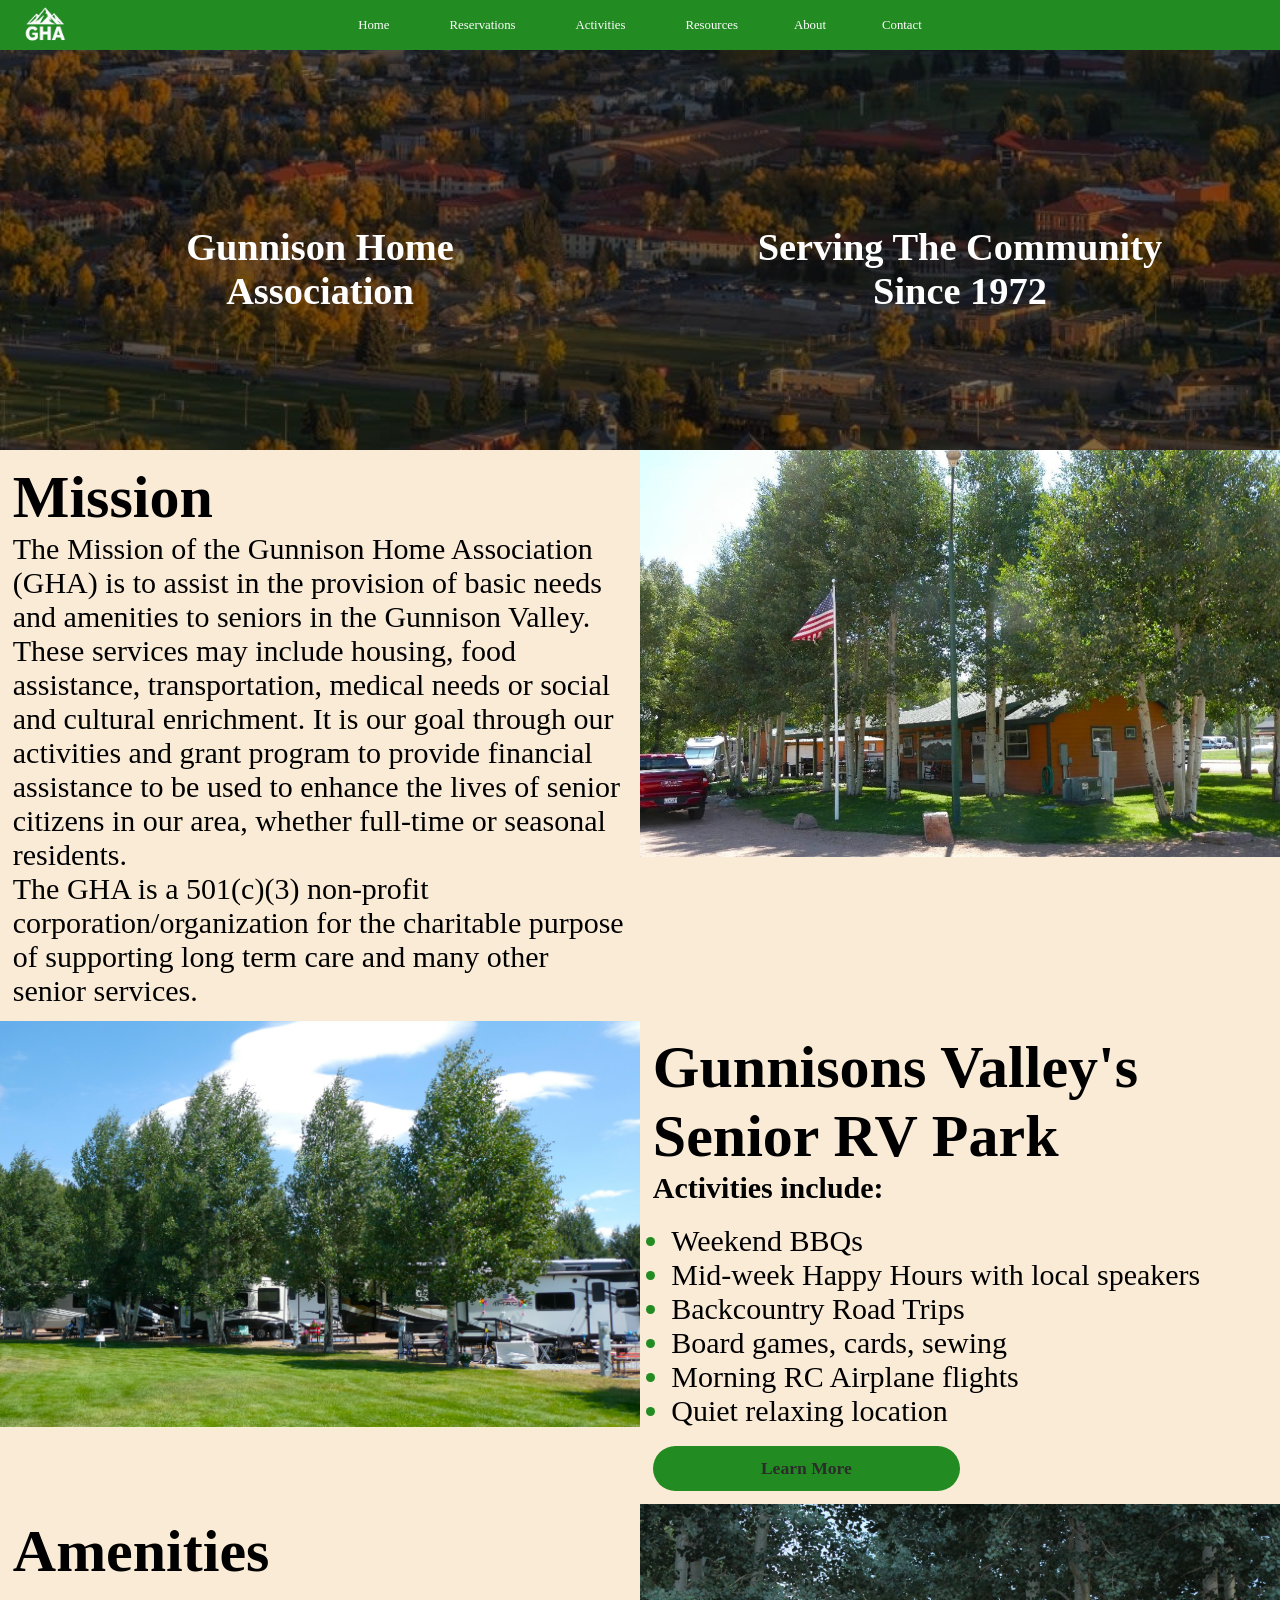
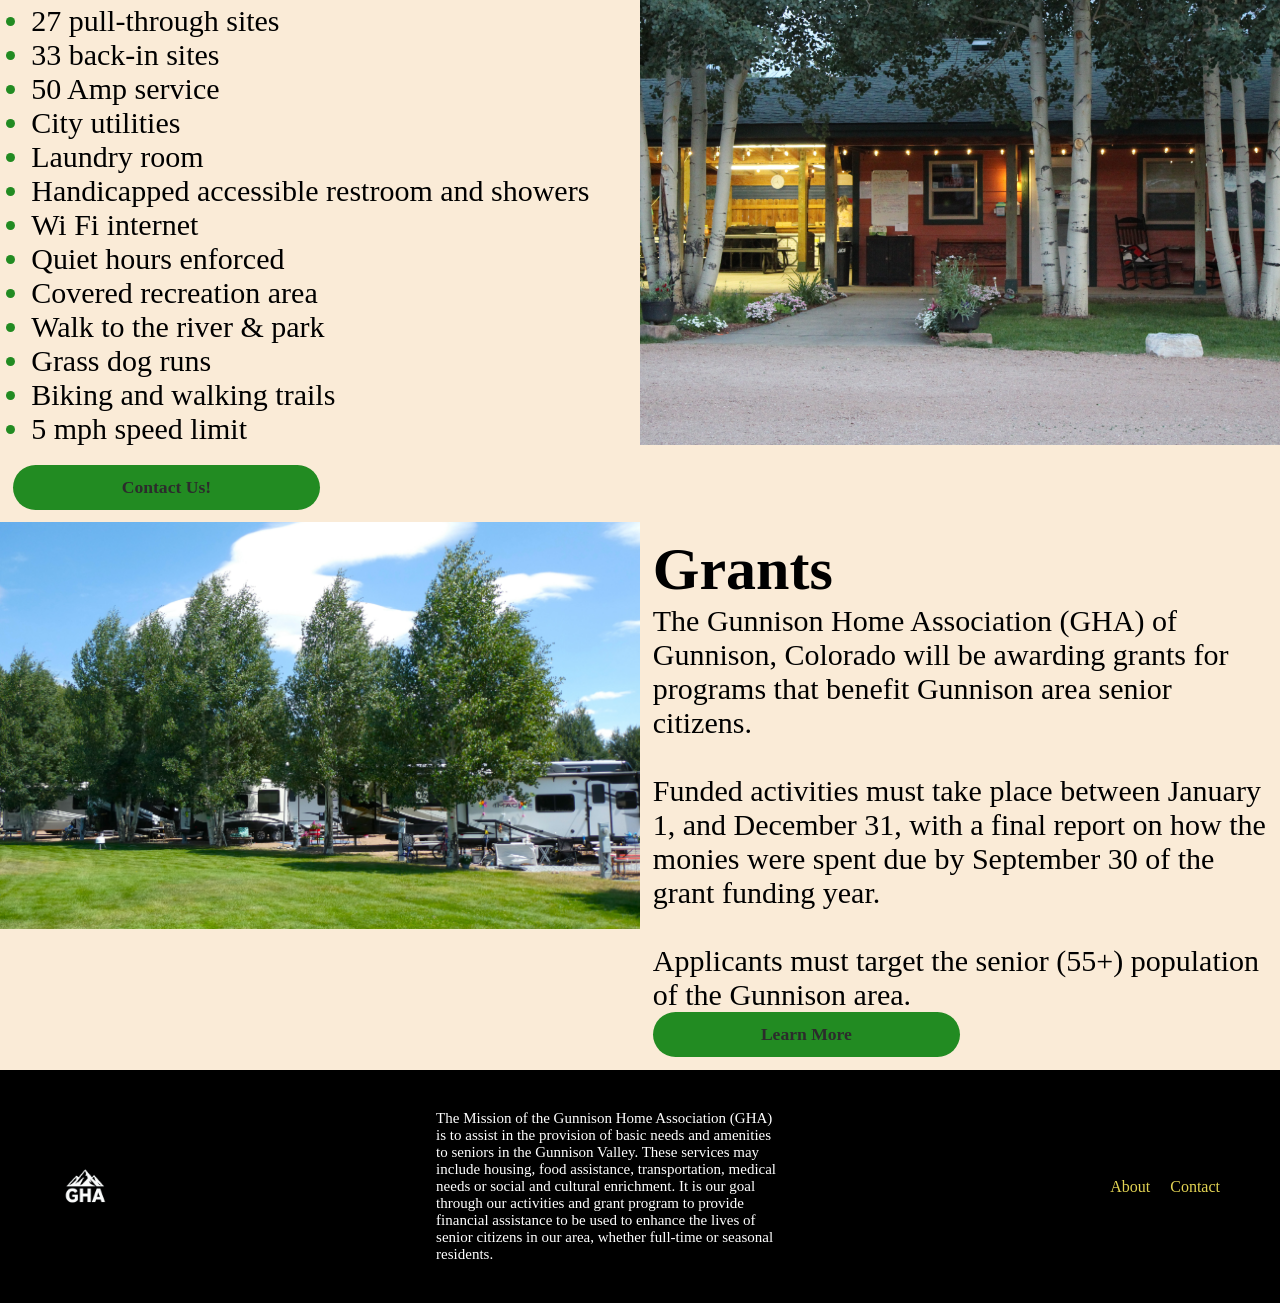
<file: index.html>
<!DOCTYPE html>
<html lang="en">
<head>
  <meta charset="UTF-8" />
  <meta name="viewport" content="width=device-width, initial-scale=1.0" />
  <title>Gunnison Home Association</title>
  <link rel="stylesheet" href="homeStyle.css" />
  
</head>
<body>

  <nav class="navLinks">
    <div class="GHA_Logo"><img id="logo" src="homePhotos/ghaLogo.png"></div>
    
    <!-- Hamburger icon (mobile only) -->
    <button class="hamburger" onclick= toggleMenu()>&#9776;</button>

    <div class="center-links">
      <a href="index.html">Home</a>
      <a href="reservation.html">Reservations</a>
      <a href="activities.html">Activities</a>
      <a href="resources.html" class="active">Resources</a>
      <div class="dropdown">
        <button class="dropbtn">About
          <i class="fa fa-caret-down"></i> <!-- down arrow for drop down menu -->
        </button>
        <div class="dropdown-content">
          <a href="about.html">About Us</a>
          <a href="grants.html">Grants</a>
        </div>
      </div>
      <a href="contact.html">Contact</a>
    </div>

  </nav>
  
  <div class="HomeImage">
    <script src="script.js"></script>
    <img id="scrollImg" src="homePhotos/homepic2.jpg" alt="Home Image">
    <div class="top-left"><h1>Gunnison Home<br>Association</h1></div>
    <div class="top-right"><h1>Serving The Community<br>Since 1972</h1></div>

  </div>
  
  <div class="homeContentOne">
    <div class="homeText">
      <h1>Mission</h1>
      <p>The Mission of the Gunnison Home Association (GHA) is to assist in the provision of basic needs and amenities to seniors in the Gunnison Valley. These services may include housing, food assistance, transportation, medical needs or social and cultural enrichment. It is our goal through our activities and grant program to provide financial assistance to be used to enhance the lives of senior citizens in our area, whether full-time or seasonal residents.<br>
         The GHA is a 501(c)(3) non-profit corporation/organization for the charitable purpose of supporting long term care and many other senior services. 
      </p>
    </div>
    <div class="homeImageRight">
        <img src = "homePhotos/rightImage.jpg" alt="right image">
    </div>
  </div>

  <div class="homeContentTwo">
    <div class="homeImageLeft">
        <img src = "homePhotos/leftImage.jpg" alt="left image">
    </div>
    <div class="homeText">
      <h1>Gunnisons Valley's <br>Senior RV Park</h1>
      <b>Activities include:</b>
      <ul class = "activities">
          
          <li>Weekend BBQs</li>
          <li>Mid-week Happy Hours with local speakers</li>
          <li>Backcountry Road Trips</li>
          <li>Board games, cards, sewing</li>
          <li>Morning RC Airplane flights</li>
          <li>Quiet relaxing location</li>
        </ul>
        <a class = "standardButton" href="reservation.html">Learn More</a>
         
    </div>
  </div>

   <div class="homeContentThree">
      <div class="homeText">
        <h1>Amenities</h1>
        <ul class="amenities">
          <li>27 pull-through sites</li>
          <li>33 back-in sites</li>
          <li>50 Amp service</li>
          <li>City utilities</li>
          <li>Laundry room</li>
          <li>Handicapped accessible restroom and showers</li>
          <li>Wi Fi internet</li>
          <li>Quiet hours enforced</li>
          <li>Covered recreation area</li>
          <li>Walk to the river & park</li>
          <li>Grass dog runs</li>
          <li>Biking and walking trails</li>
          <li>5 mph speed limit</li>

        </ul>
        <a class = "standardButton" href="contact.html">Contact Us!</a>
      </div>
      <div class="homeImageRight">
          <img src = "homePhotos/officePhoto.JPG" alt="right image">
      </div>
    </div>
    

  <div class="homeContentFour">
    <div class="homeImageLeft">
        <img src = "homePhotos/leftImage.jpg" alt="left image">
    </div>
    <div class="homeText">
      <h1>Grants</h1>
      <p>The Gunnison Home Association (GHA) of Gunnison, Colorado will be awarding grants for programs 
        that benefit Gunnison area senior citizens.<br><br> Funded activities must take place between January 1, 
        and December 31, with a final report on how the monies were spent due by September 30 of the grant
        funding year.<br><br> Applicants must target the senior (55+) population of the Gunnison area.
      </p>
        <a class = "standardButton" href="grants.html">Learn More</a>   
    </div>
  </div>

  <!-- Footer Section -->
  <footer class="site-footer">
    <div class="footer-content">
      <div class="footer-logo">
        <img src="homePhotos/ghaLogo.png" alt="Logo" />
      </div>
      <div class="footer-text">
        <p>The Mission of the Gunnison Home Association (GHA) is to assist in the provision of basic needs and amenities to seniors in the Gunnison Valley. These services may include housing, food assistance, transportation, medical needs or social and cultural enrichment. It is our goal through our activities and grant program to provide financial assistance to be used to enhance the lives of senior citizens in our area, whether full-time or seasonal residents.
        </p>
      </div>
      <div class="footer-links">
        <a href="about.html">About</a>
        <a href="contact.html">Contact</a>

      </div>
    </div>
  </footer>

<script src="script.js"></script>
</body>
</html>
</file>
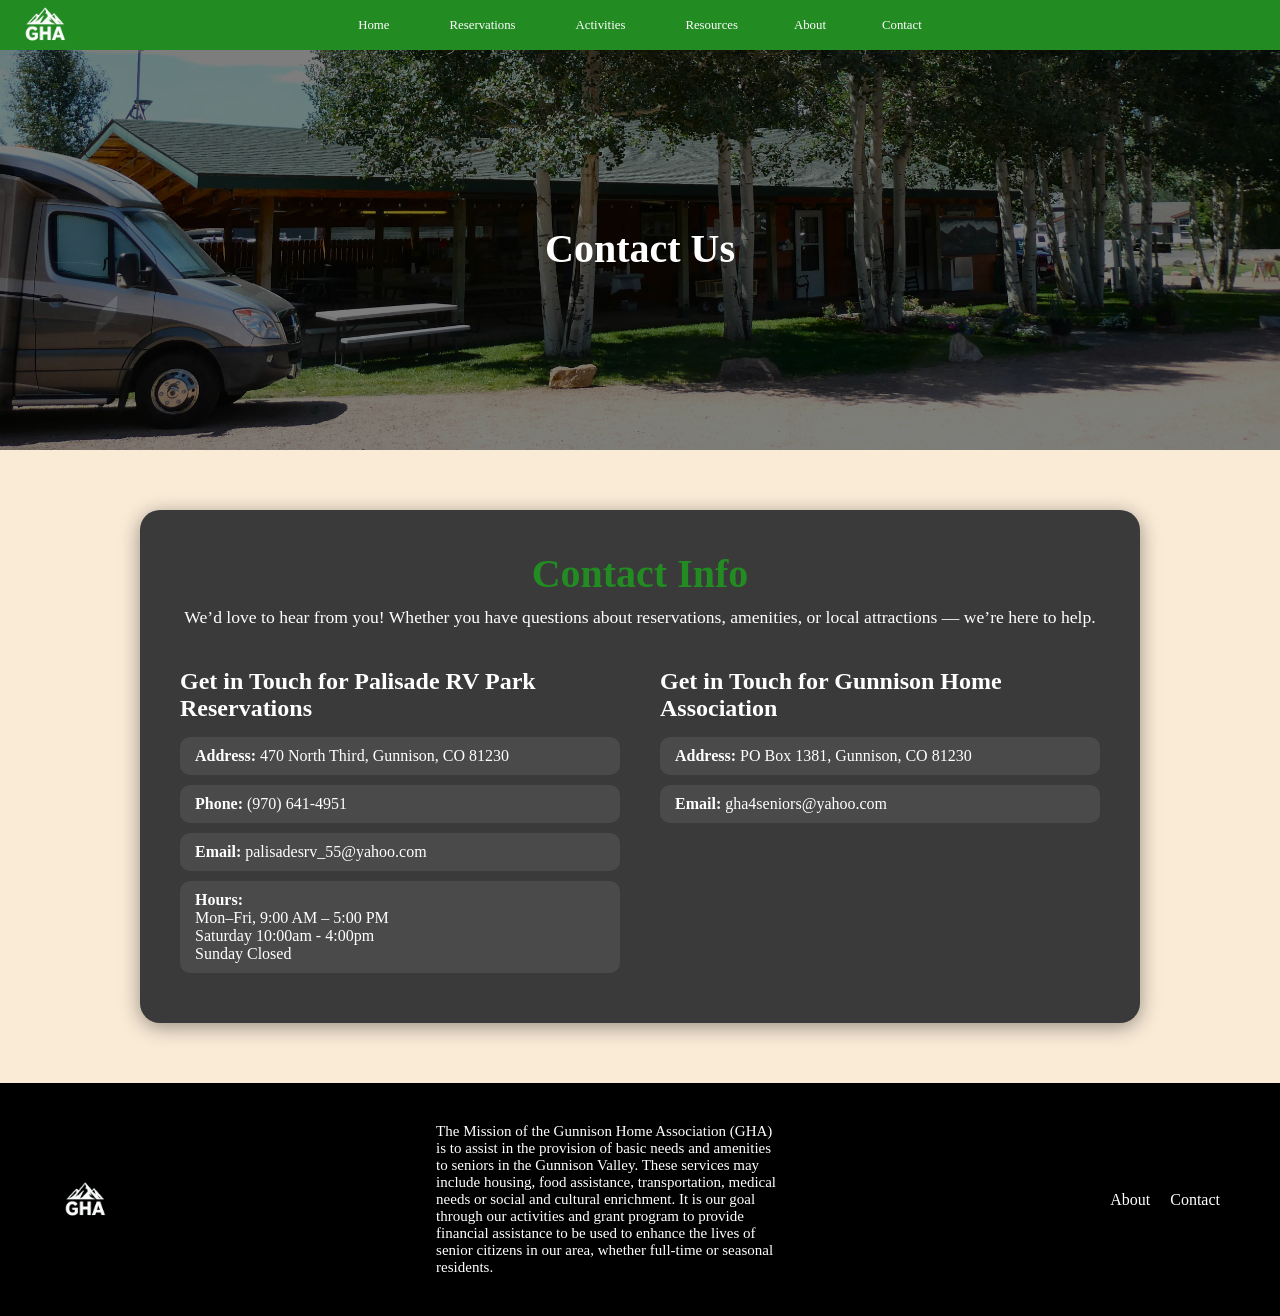
<file: contact.html>
<!DOCTYPE html>
<html lang="en">
<head>
  <meta charset="UTF-8" />
  <meta name="viewport" content="width=device-width, initial-scale=1.0" />
  <title>Contact Us | Gunnison RV Park</title>
  <link rel="stylesheet" href="contactStyle.css" />
</head>
<body>
 <nav class="navLinks">
    <div class="GHA_Logo"><img id="logo" src="homePhotos/ghaLogo.png"></div>
    
    <!-- Hamburger icon (mobile only) -->
    <button class="hamburger" onclick= toggleMenu()>&#9776;</button>

   <div class="center-links">
      <a href="index.html">Home</a>
      <a href="reservation.html">Reservations</a>
      <a href="activities.html">Activities</a>
      <a href="resources.html" class="active">Resources</a>
      <div class="dropdown">
        <button class="dropbtn">About
          <i class="fa fa-caret-down"></i> <!-- down arrow for drop down menu -->
        </button>
        <div class="dropdown-content">
          <a href="about.html">About Us</a>
          <a href="grants.html">Grants</a>
        </div>
      </div>
      <a href="contact.html">Contact</a>
    </div>
   
  </nav>

  <div class="contactUsImage">
    <script src="script.js"></script>
    <img id="scrollImg" src="contacImages/P1030145.JPG" alt="Contact Image">
    <div class="imageTextMiddle"><h1>Contact Us</h1></div>
  </div>
  

  <section class="contact-section">
    <div class="contact-container">
      <h1>Contact Info</h1>
      <p>We’d love to hear from you! Whether you have questions about reservations, amenities, or local attractions — we’re here to help.</p>

      <div class="contact-content">
        <div class="contact-info">
          <h2>Get in Touch for Palisade RV Park Reservations</h2>
          <ul>
            <li><strong>Address:</strong> 470 North Third, Gunnison, CO 81230</li>
            <li><strong>Phone:</strong> (970) 641-4951</li>
            <li><strong>Email:</strong> palisadesrv_55@yahoo.com</li>
            <li><strong>Hours:</strong> <br>Mon–Fri, 9:00 AM – 5:00 PM<br>
                                        Saturday 10:00am - 4:00pm<br>
                                        Sunday Closed</li>
          </ul>
        </div>

        <div class="contact-info">
          <h2>Get in Touch for Gunnison Home Association</h2>
          <ul>
            <li><strong>Address:</strong> PO Box 1381, Gunnison, CO 81230</li>
            <li><strong>Email:</strong> gha4seniors@yahoo.com</li>
          </ul>
        </div>
    </div>
  </section>


   <!-- Footer Section -->
  <footer class="site-footer">
    <div class="footer-content">
      <div class="footer-logo">
        <img src="homePhotos/ghaLogo.png" alt="Logo" />
      </div>
      <div class="footer-text">
        <p>The Mission of the Gunnison Home Association (GHA) is to assist in the provision of basic needs and amenities to seniors in the Gunnison Valley. These services may include housing, food assistance, transportation, medical needs or social and cultural enrichment. It is our goal through our activities and grant program to provide financial assistance to be used to enhance the lives of senior citizens in our area, whether full-time or seasonal residents.
        </p>
      </div>
      <div class="footer-links">
        <a href="about.html">About</a>
        <a href="contact.html">Contact</a>
      </div>
    </div>
  </footer>

</body>
</html>
</file>
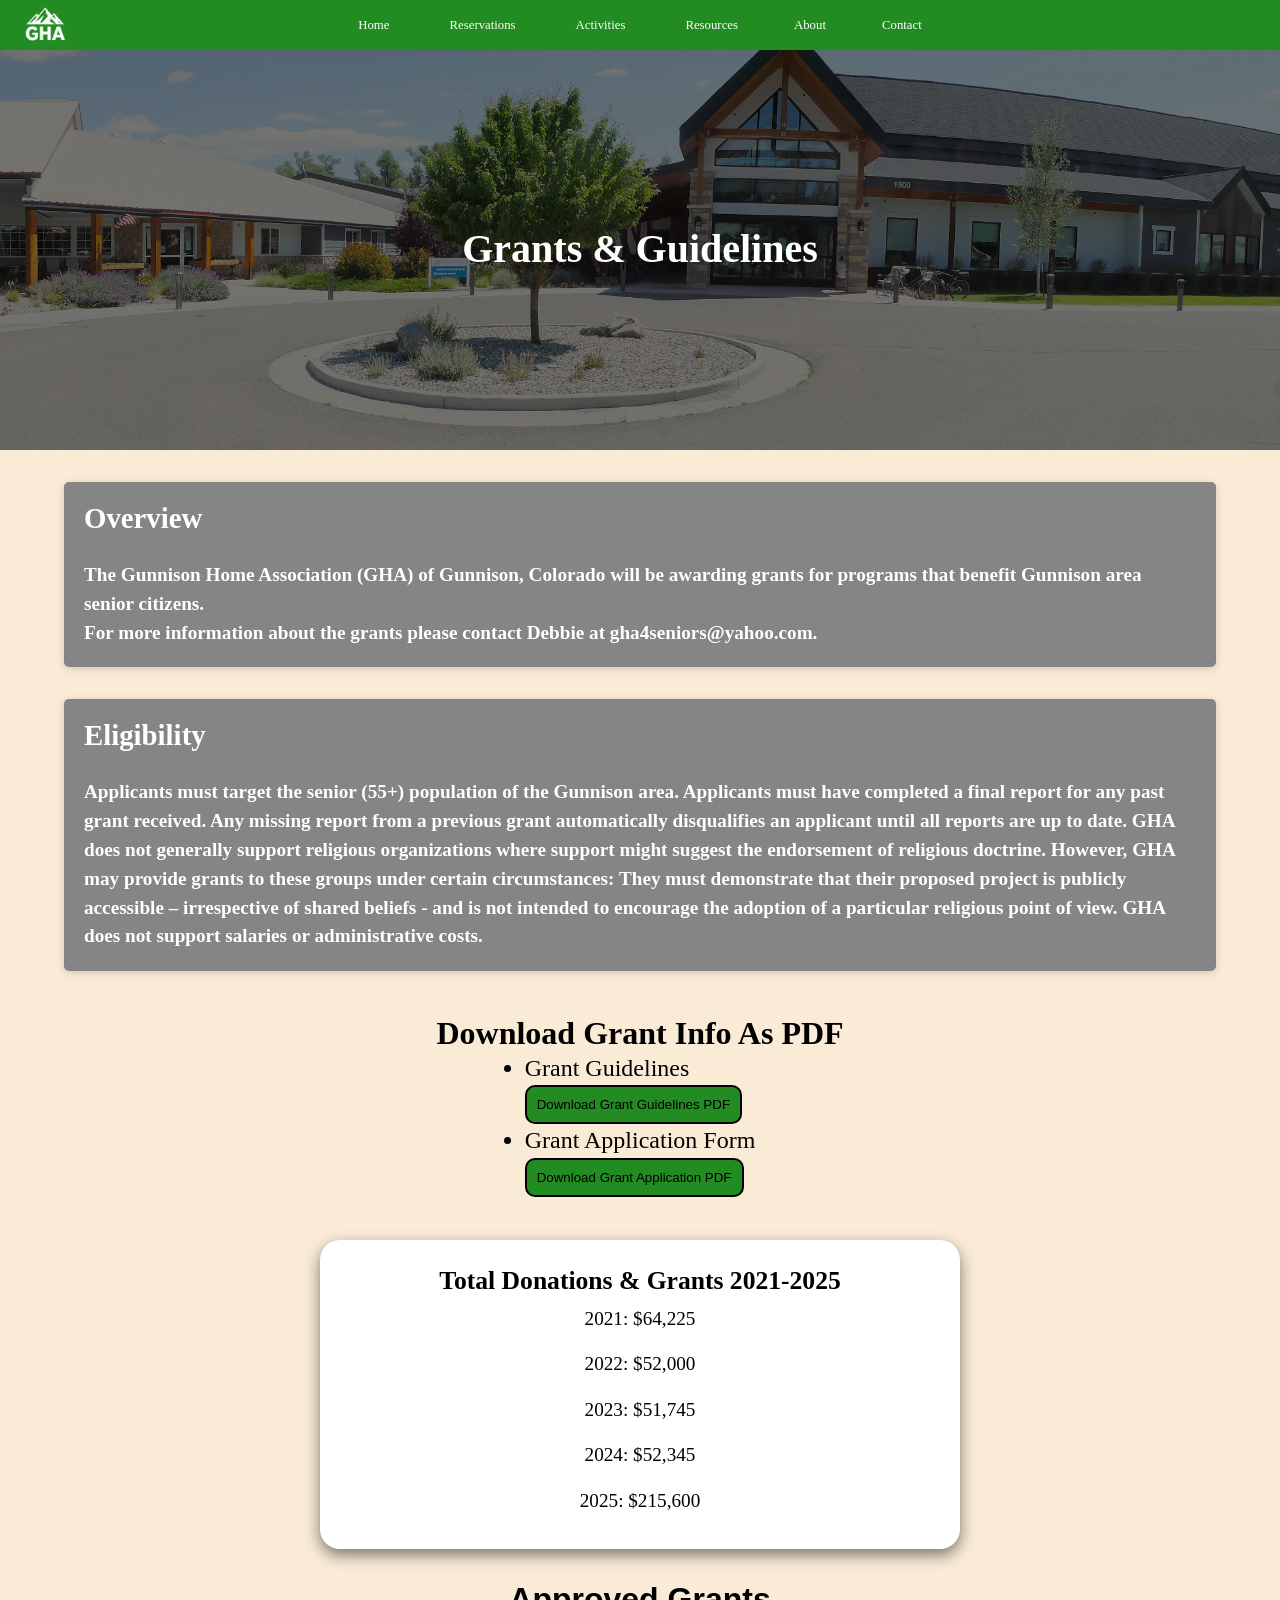
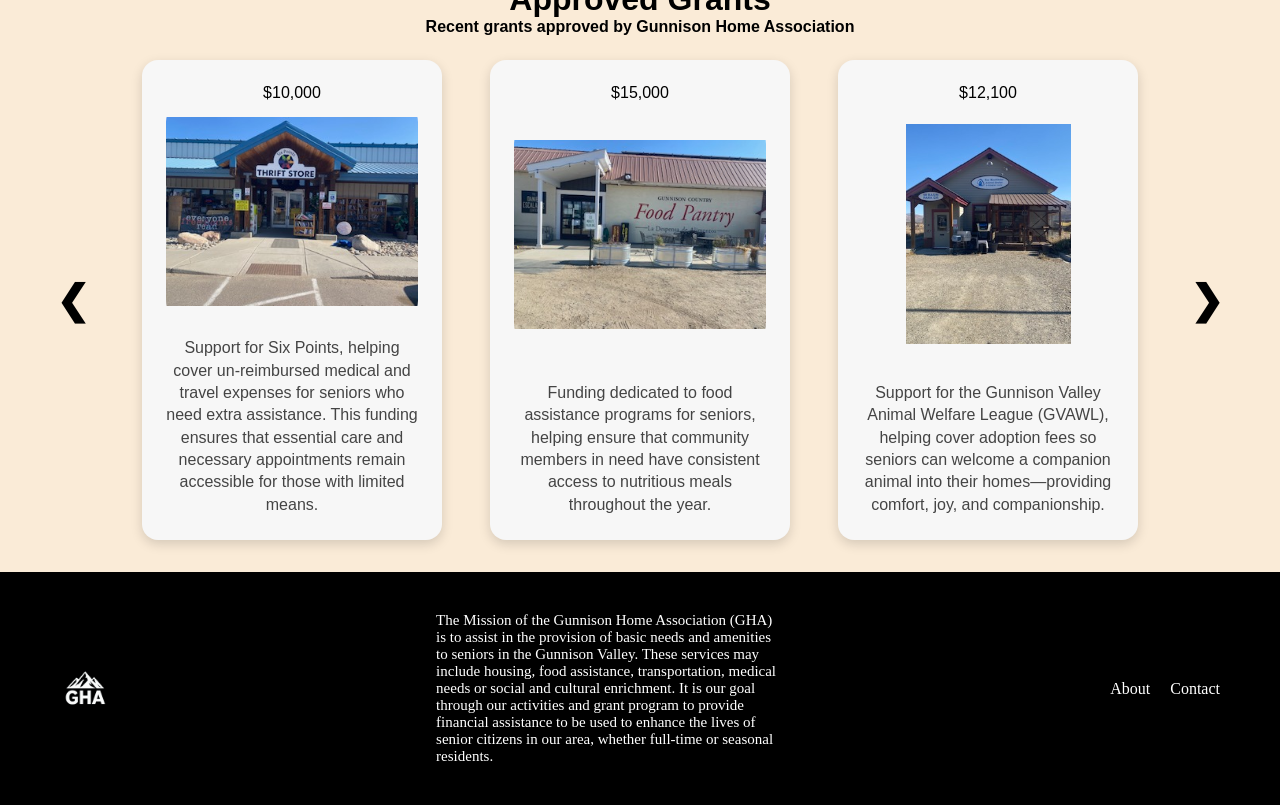
<file: grants.html>
<!DOCTYPE html>
<html lang="en">
<head>
  <meta charset="UTF-8" />
  <meta name="viewport" content="width=device-width, initial-scale=1.0" />
  <title>Gunnison Home Association About</title>
  <link rel="stylesheet" href="grantStyle.css" />
  
</head>
<body>

  <nav class="navLinks">
    <div class="GHA_Logo"><img id="logo" src="homePhotos/ghaLogo.png"></div>
    
    <!-- Hamburger icon (mobile only) -->
    <button class="hamburger" onclick= toggleMenu()>&#9776;</button>

    <div class="center-links">
      <a href="index.html">Home</a>
      <a href="reservation.html">Reservations</a>
      <a href="activities.html">Activities</a>
      <a href="resources.html" class="active">Resources</a>
      <div class="dropdown">
        <button class="dropbtn">About
          <i class="fa fa-caret-down"></i> <!-- down arrow for drop down menu -->
        </button>
        <div class="dropdown-content">
          <a href="about.html">About Us</a>
          <a href="grants.html">Grants</a>
        </div>
      </div>
      <a href="contact.html">Contact</a>
    </div>

  </nav>

  <div class="grantImage">
    
    <img id="scrollImg" src="aboutPhotos/aboutPic.jpg" alt="About Image">
    <div class="imageTextMiddle"><h1>Grants & Guidelines</h1></div>

  </div>

  <div class="overview-eligibility-container">
  <div class="overview-obj">
    <div class="overview-text">
      <h1>Overview</h1><br>
      <b>
        The Gunnison Home Association (GHA) of Gunnison, Colorado will be awarding grants for programs that benefit Gunnison area senior citizens.  <br>For more information about the grants please contact Debbie at gha4seniors@yahoo.com.
      </b>
    </div>
  </div>

    <div class="eligibility-obj">
        <div class="eligibility-text">
        <h1>Eligibility</h1><br>
        <b>
            Applicants must target the senior (55+) population of the Gunnison area.
            Applicants must have completed a final report for any past grant received.  Any missing report from a previous grant automatically disqualifies an applicant until all reports are up to date.    
            GHA does not generally support religious organizations where support might suggest the endorsement of religious doctrine.  However, GHA may provide grants to these groups under certain circumstances:   They must demonstrate that their proposed project is publicly accessible – irrespective of shared beliefs - and is not intended to encourage the adoption of a particular religious point of view.    
            GHA does not support salaries or administrative costs.

        </b>
        </div>
    </div>

    <div class="downloadGrantInfo">
        <h1>Download Grant Info As PDF</h1>
        <ul>
          <li>Grant Guidelines<br>        
          <button class="standardButton downloadBtn" data-download="guidelines" onclick="downloadPDF(this)">Download Grant Guidelines PDF</button></li>

          <li>Grant Application Form<br>
            <button class="standardButton downloadBtn" data-download='application'  onclick="downloadPDF(this)">Download Grant Application PDF</button></li>
        </ul>
  
    </div>
  </div>

  <div class="approvedGrantsDonations">
    <h1>Total Donations & Grants 2021-2025</h1>
    <ul>
      <li>2021: $64,225</li>
      <li>2022: $52,000</li>
      <li>2023: $51,745</li>
      <li>2024: $52,345</li>
      <li>2025: $215,600</li>
    </ul>
  </div>

  <div class="grants-obj">
    <div class="grants-header">
      <h1>Approved Grants</h1>
      <b>Recent grants approved by Gunnison Home Association</b>
    </div>

    <div class="grants-slides">
      <a class="prev" onclick="plusGrantSlides(-1)">&#10094;</a>

      <div class="grant-obj-1">
        <p class="grant-amount"></p>
        <img class="grantImg">
        <p class="grantBlurb"></p>
      </div>

      <div class="grant-obj-2">
        <p class="grant-amount"></p>
        <img class="grantImg">
        <p class="grantBlurb"></p>
      </div>

      <div class="grant-obj-3">
        <p class="grant-amount"></p>
        <img class="grantImg">
        <p class="grantBlurb"></p>
      </div>

      <a class="next" onclick="plusGrantSlides(1)">&#10095;</a>
    </div>
</div>



 <!-- Footer Section -->
  <footer class="site-footer">
    <div class="footer-content">
      <div class="footer-logo">
        <img src="homePhotos/ghaLogo.png" alt="Logo" />
      </div>
      <div class="footer-text">
        <p>The Mission of the Gunnison Home Association (GHA) is to assist in the provision of basic needs and amenities to seniors in the Gunnison Valley. These services may include housing, food assistance, transportation, medical needs or social and cultural enrichment. It is our goal through our activities and grant program to provide financial assistance to be used to enhance the lives of senior citizens in our area, whether full-time or seasonal residents.
        </p>
      </div>
      <div class="footer-links">
        <a href="about.html">About</a>
        <a href="contact.html">Contact</a>
      </div>
    </div>
  </footer>


  <script src="script.js"></script>

</body>
</file>
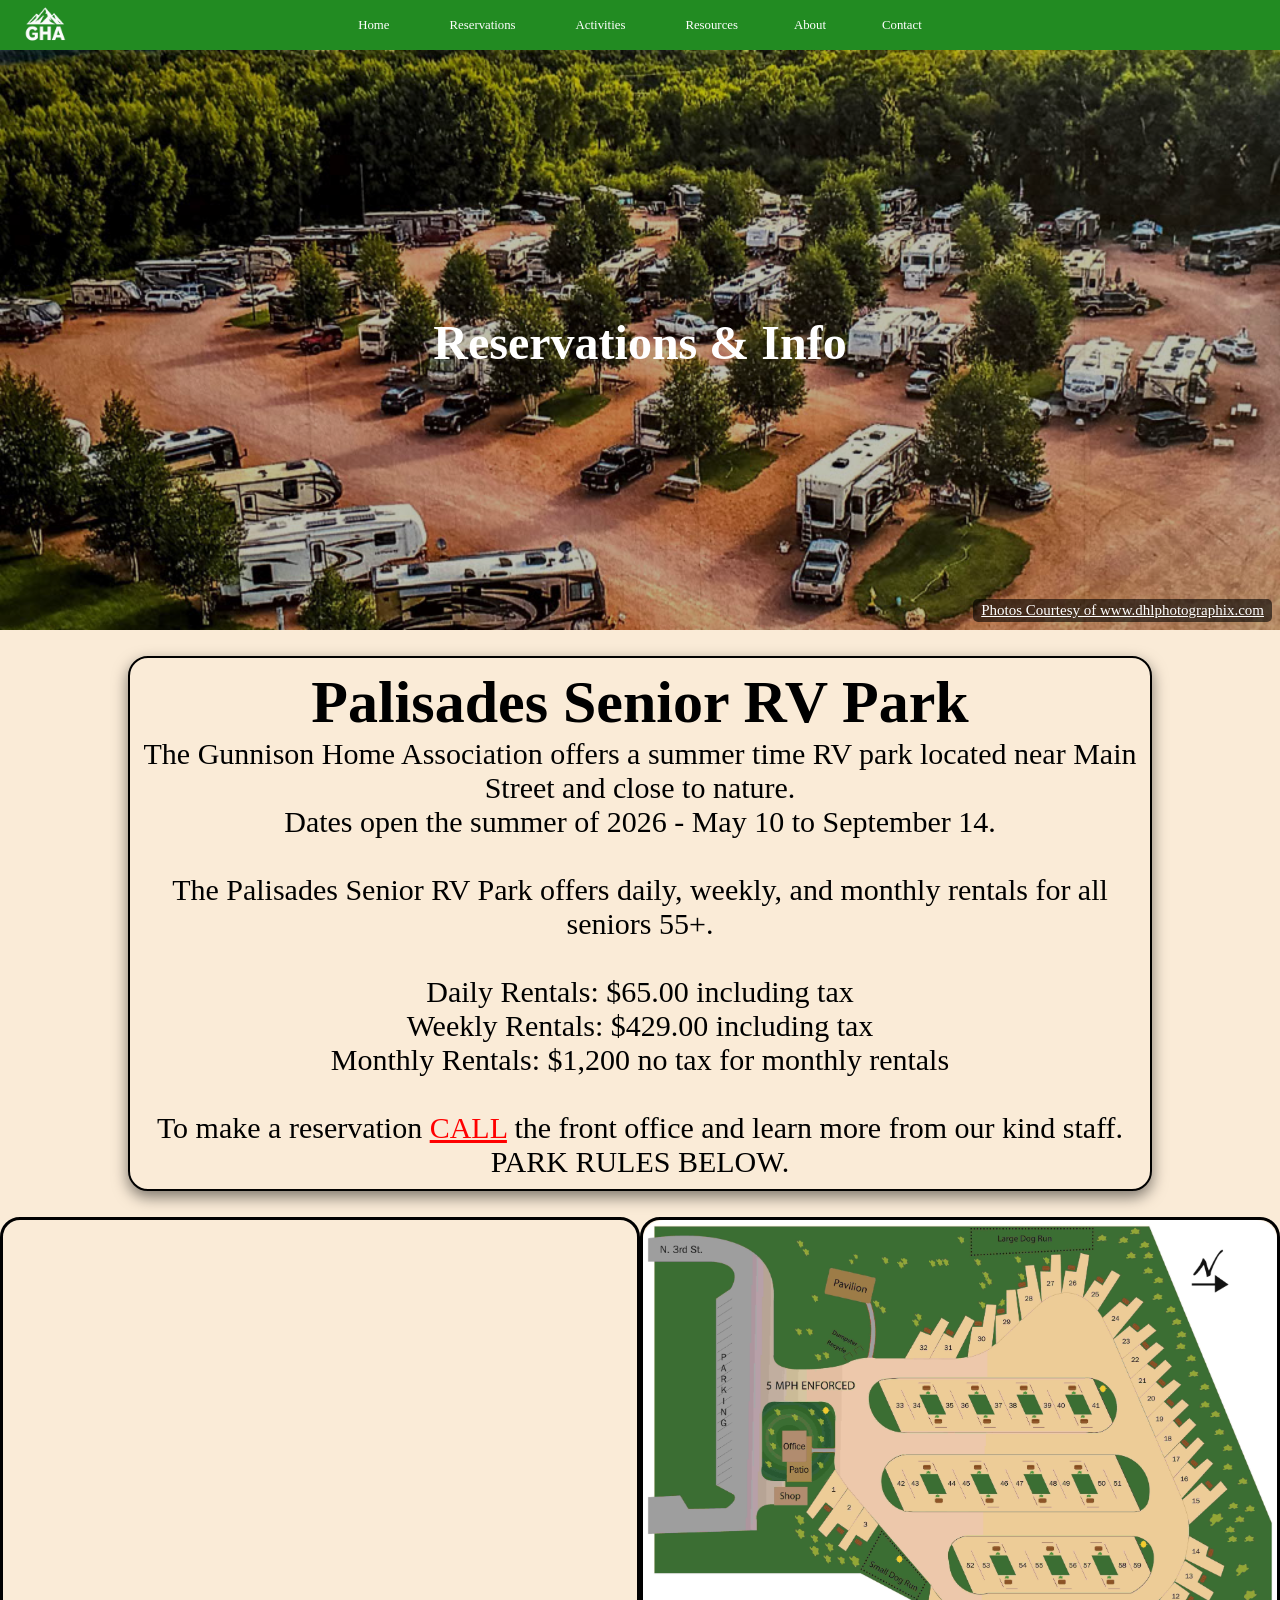
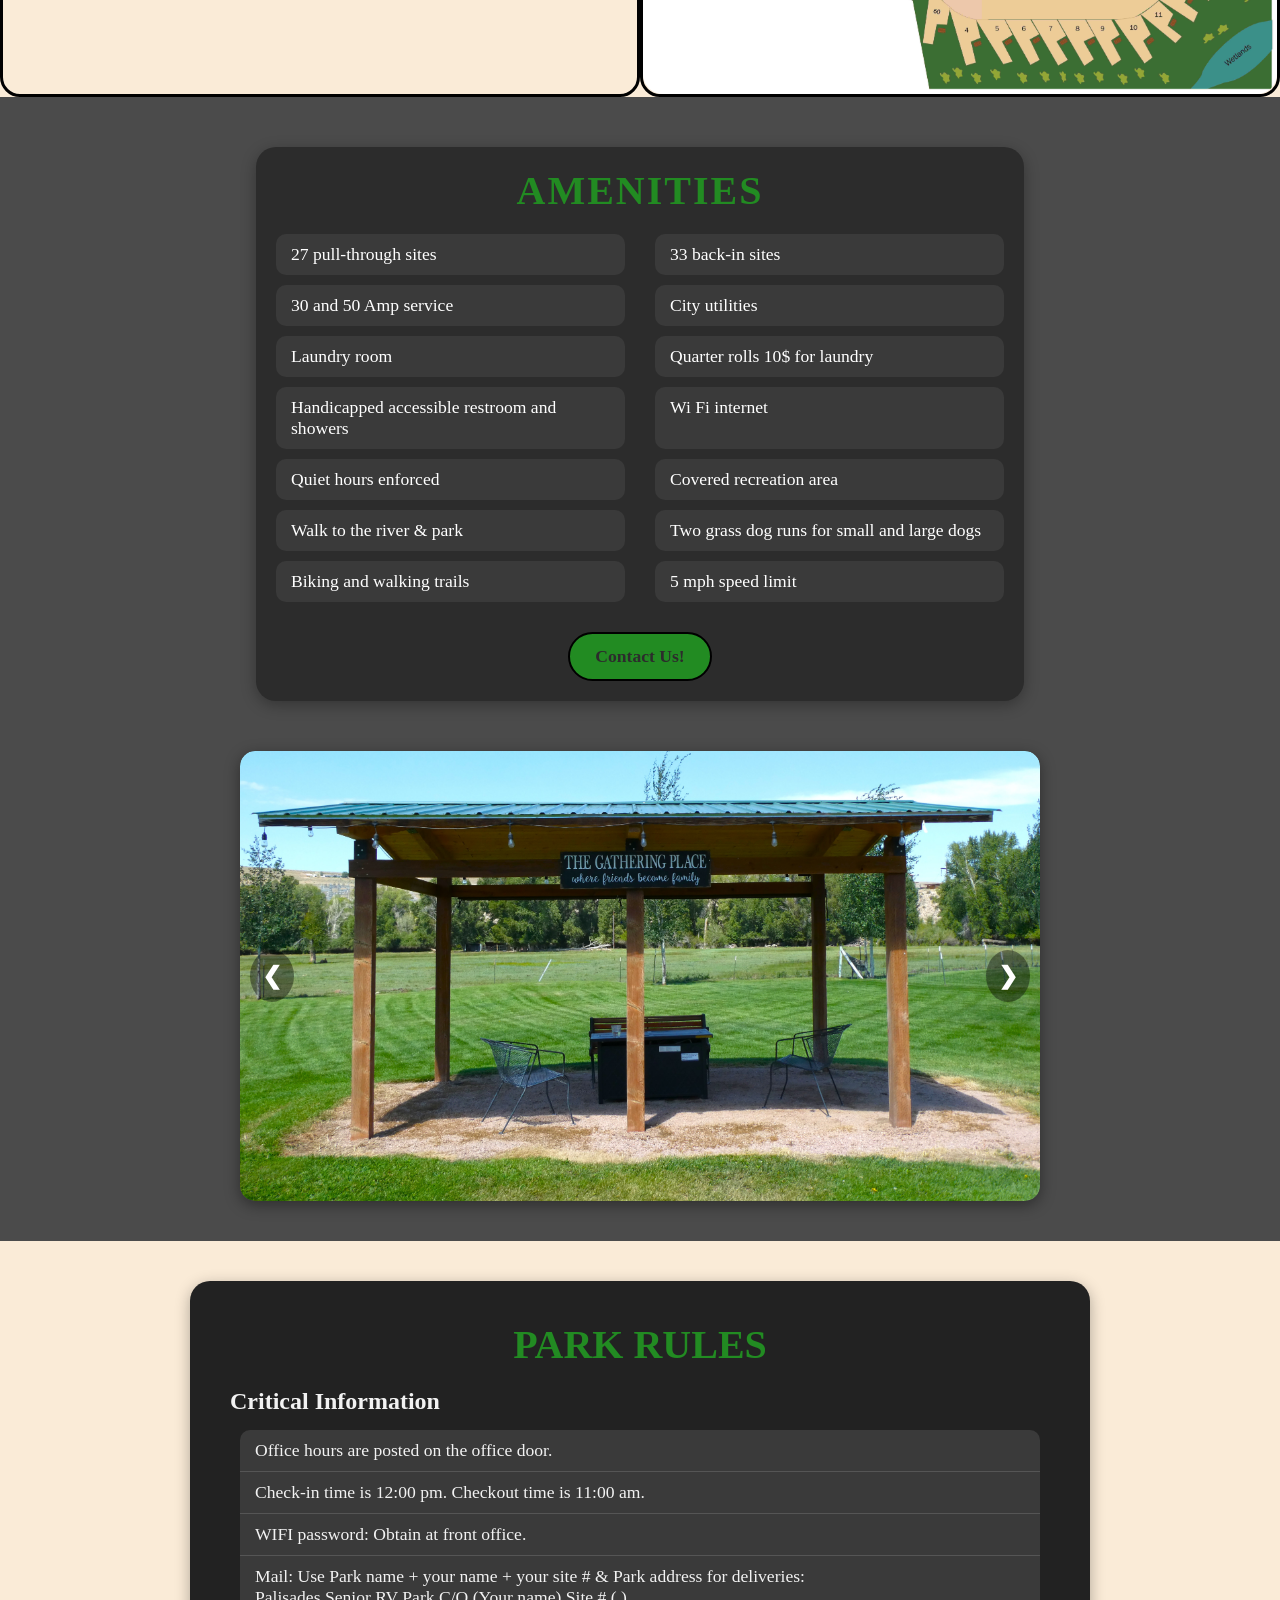
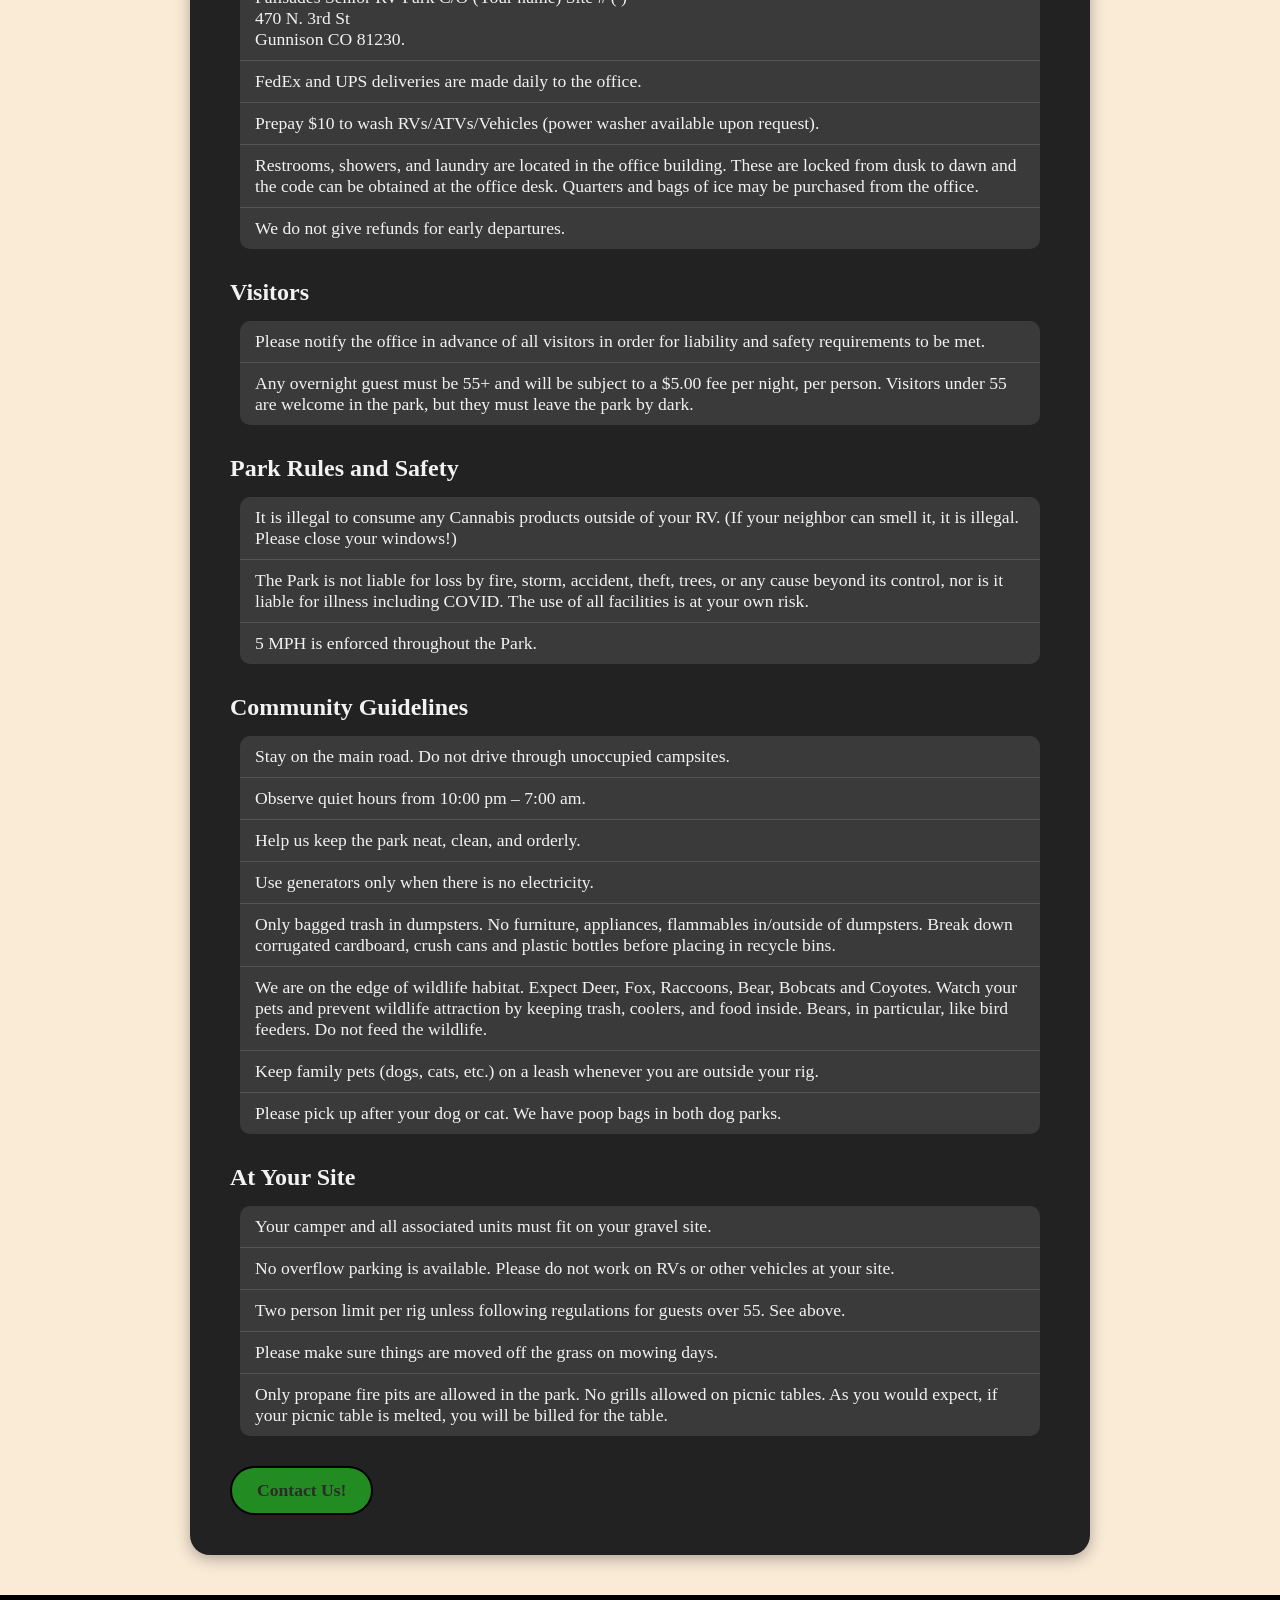
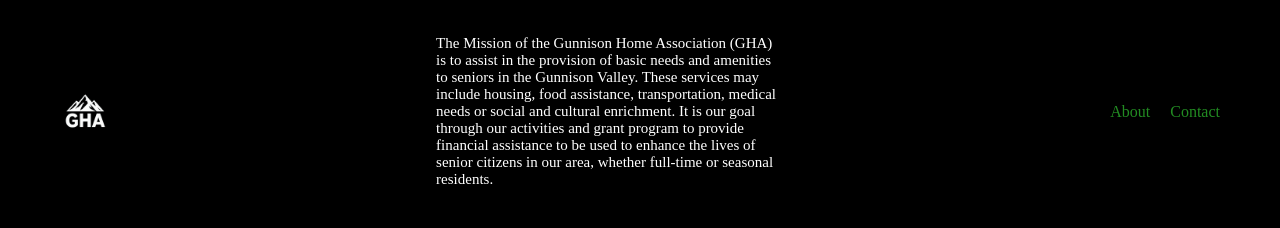
<file: reservation.html>
<!DOCTYPE html>
<html lang="en">
<head>
  <meta charset="UTF-8" />
  <meta name="viewport" content="width=device-width, initial-scale=1.0" />
  <title>Gunnison Home Association Reservations</title>
  <link rel="stylesheet" href="reservationStyle.css" />
  
</head>
<body>

  <nav class="navLinks">
    <div class="GHA_Logo"><img id="logo" src="homePhotos/ghaLogo.png"></div>
    
    <!-- Hamburger icon (mobile only) -->
    <button class="hamburger" onclick= toggleMenu()>&#9776;</button>

    <div class="center-links">
      <a href="index.html">Home</a>
      <a href="reservation.html">Reservations</a>
      <a href="activities.html">Activities</a>
      <a href="resources.html" class="active">Resources</a>
      <div class="dropdown">
        <button class="dropbtn">About
          <i class="fa fa-caret-down"></i> <!-- down arrow for drop down menu -->
        </button>
        <div class="dropdown-content">
          <a href="about.html">About Us</a>
          <a href="grants.html">Grants</a>
        </div>
      </div>
      <a href="contact.html">Contact</a>
    </div>

  </nav>

  <div class="ReservationImage">
    <script src="script.js"></script>
    <img id="scrollImg" src="reservationPhotos/rvParkSkyVeiw.jpg" alt="Reservation Image">
    <div class="imageTextMiddle"><h1>Reservations & Info </h1></div>
    <a class="credit" href ="https://www.dhlphotographix.com/" target="_blank" rel="noopener noreferrer" >Photos Courtesy of www.dhlphotographix.com</a>
  </div>
  
  <div class="resContentOne">
    <div class="resText">
      <h1>Palisades Senior RV Park  </h1>
      <p>
        The Gunnison Home Association offers a summer time RV park located near Main Street and close to nature.<br>
        Dates open the summer of 2026 - May 10 to September 14.<br>
        <br>The Palisades Senior RV Park offers daily, weekly, and monthly rentals for all seniors 55+. <br><br>
        Daily Rentals: $65.00 including tax<br>
        Weekly Rentals: $429.00 including tax<br>
        Monthly Rentals: $1,200 no tax for monthly rentals <br>
        <br>To make a reservation <a href=contact.html style="color: red;">CALL</a> the front office and learn more from our kind staff. PARK RULES BELOW.

      </p>
    </div>
  </div>
  
  <div class="mapSection">
    <div class="googleMap">
        <!-- Zoom for map controlled by adjusting !1d#######! Currently set to !1d15000.3882911152327! -->
        <!-- Future updates may effect zoom or break map. If so change to !1d8000.3882911152327! (original value) -->
        <iframe src="https://www.google.com/maps/embed?pb=!1m18!1m12!1m3!1d15000.3882911152327!2d-106.94809108788562!3d38.547866771683104!2m3!1f0!2f0!3f0!3m2!1i1024!2i768!4f13.1!3m3!1m2!1s0x873f92ededd1d8b5%3A0xa61f060d14dc0a57!2sPalisades%20Senior%20RV%20Park!5e0!3m2!1sen!2sus!4v1768585940739!5m2!1sen!2sus" style="border:0;" loading="lazy" referrerpolicy="no-referrer-when-downgrade" alt="google map image" ></iframe>
    </div>
    <div class="parkMap">
      <img id ="rightImage" src = "reservationPhotos/RVsites.jpg" alt="Park Map Image">
    </div>
  </div>

  <div class="AmenitiesContent">
      <div class="amenitiesText">
          <h1>Amenities</h1>
          <ul class="amenities">
              <li>27 pull-through sites</li>
              <li>33 back-in sites</li>
              <li>30 and 50 Amp service</li>
              <li>City utilities</li>
              <li>Laundry room</li>
              <li>Quarter rolls 10$ for laundry</li>
              <li>Handicapped accessible restroom and showers</li>
              <li>Wi Fi internet</li>
              <li>Quiet hours enforced</li>
              <li>Covered recreation area</li>
              <li>Walk to the river & park</li>
              <li>Two grass dog runs for small and large dogs </li>
              <li>Biking and walking trails</li>
              <li>5 mph speed limit</li>
          </ul>
          <a class = "standardButton" href="contact.html">Contact Us!</a>
      </div>  
      <div class = "reservationSlideShow">
          <div class="SlidesObj">
              <img id="resSlidesImg" src="" alt="Slideshow">
              <!-- Next and previous buttons -->
              <a class="next" onclick="plusSlides(1)">&#10095;</a>
              <a class="prev" onclick="plusSlides(-1)">&#10094;</a>
          </div>
  
      </div>
     </div>


    <div class="ParkRulesContent">
      <div class="parkRulesText">
        <h1>Park Rules</h1>

        <h2>Critical Information</h2>
        <ul class="rulesList">
          <li>Office hours are posted on the office door.</li>
          <li>Check-in time is 12:00 pm. Checkout time is 11:00 am.</li>
          <li>WIFI password: Obtain at front office.</li>
          <li>Mail: Use Park name + your name + your site # & Park address for deliveries:
            <br>Palisades Senior RV Park C/O (Your name) Site # ( ) <br>470 N. 3rd St <br>Gunnison CO 81230.
          </li>
          <li>FedEx and UPS deliveries are made daily to the office.</li>
          <li>Prepay $10 to wash RVs/ATVs/Vehicles (power washer available upon request).</li>
          <li>Restrooms, showers, and laundry are located in the office building. These are locked from dusk to dawn and the code can be obtained at the office desk. Quarters and bags of ice may be purchased from the office.</li>
          <li>We do not give refunds for early departures.</li>
        </ul>

        <h2>Visitors</h2>
        <ul class="rulesList">
          <li>Please notify the office in advance of all visitors in order for liability and safety requirements to be met.</li>
          <li>Any overnight guest must be 55+ and will be subject to a $5.00 fee per night, per person. Visitors under 55 are welcome in the park, but they must leave the park by dark.</li>
        </ul>

        <h2>Park Rules and Safety</h2>
        <ul class="rulesList">
          <li>It is illegal to consume any Cannabis products outside of your RV. (If your neighbor can smell it, it is illegal. Please close your windows!)</li>
          <li>The Park is not liable for loss by fire, storm, accident, theft, trees, or any cause beyond its control, nor is it liable for illness including COVID. The use of all facilities is at your own risk.</li>
          <li>5 MPH is enforced throughout the Park.</li>
        </ul>

        <h2>Community Guidelines</h2>
        <ul class="rulesList">
          <li>Stay on the main road. Do not drive through unoccupied campsites.</li>
          <li>Observe quiet hours from 10:00 pm – 7:00 am.</li>
          <li>Help us keep the park neat, clean, and orderly.</li>
          <li>Use generators only when there is no electricity.</li>
          <li>Only bagged trash in dumpsters. No furniture, appliances, flammables in/outside of dumpsters. Break down corrugated cardboard, crush cans and plastic bottles before placing in recycle bins.</li>
          <li>We are on the edge of wildlife habitat. Expect Deer, Fox, Raccoons, Bear, Bobcats and Coyotes. Watch your pets and prevent wildlife attraction by keeping trash, coolers, and food inside. Bears, in particular, like bird feeders. Do not feed the wildlife.</li>
          <li>Keep family pets (dogs, cats, etc.) on a leash whenever you are outside your rig.</li>
          <li>Please pick up after your dog or cat. We have poop bags in both dog parks.</li>
        </ul>

        <h2>At Your Site</h2>
        <ul class="rulesList">
          <li>Your camper and all associated units must fit on your gravel site.</li>
          <li>No overflow parking is available. Please do not work on RVs or other vehicles at your site.</li>
          <li>Two person limit per rig unless following regulations for guests over 55. See above.</li>
          <li>Please make sure things are moved off the grass on mowing days.</li>
          <li>Only propane fire pits are allowed in the park. No grills allowed on picnic tables. As you would expect, if your picnic table is melted, you will be billed for the table.</li>
        </ul>

        <a class="standardButton" href="contact.html">Contact Us!</a>
      </div>  
    </div>

  <!-- Footer Section -->
  <footer class="site-footer">
    <div class="footer-content">
      <div class="footer-logo">
        <img src="homePhotos/ghaLogo.png" alt="Logo" />
      </div>
      <div class="footer-text">
        <p>The Mission of the Gunnison Home Association (GHA) is to assist in the provision of basic needs and amenities to seniors in the Gunnison Valley. These services may include housing, food assistance, transportation, medical needs or social and cultural enrichment. It is our goal through our activities and grant program to provide financial assistance to be used to enhance the lives of senior citizens in our area, whether full-time or seasonal residents.
        </p>
      </div>
      <div class="footer-links">
        <a href="about.html">About</a>
        <a href="contact.html">Contact</a>
      </div>
    </div>
  </footer>

<script src="script.js"></script>
</body>
</html>
</file>
<file: homeStyle.css>
/* Reset */
* {
  box-sizing: border-box;
  margin: 0;
  padding: 0;
}

body {
  background-color:#FAEBD7;
  opacity: 0;
  transition: opacity 0.5s ease-in-out; /* Adjust duration and easing as needed */
}

body.fade-in {
    opacity: 1;
}

b,p,h1{
  color: #000;
  font-family:'Times New Roman';
}

html, body {
  max-width: 100%;
  overflow-x: hidden; 
  font-family: "Times New Roman";
}

/* === NAVIGATION ==== */
.navLinks {
  background-color: #228B22;
  position: fixed;
  top: 0;
  width: 100%;
  z-index: 1000;
  font-size: 1vw;
  display: flex;
  align-items: center;
  justify-content: space-between;
  padding: 0 20px;
}

.GHA_Logo #logo {
  width: 50px;
  height: auto;
  display: block;
}

/* Hamburger Button */
.hamburger {
  display: none;
  font-size: 30px;
  color: white;
  cursor: pointer;
  background: none;
  border: none;
  outline: none;
  transition: background-color 0.3s;
}

/* === Center nav links (desktop) ==== */
.center-links {
  position: absolute;
  left: 50%;
  transform: translateX(-50%);
  display: flex;
  gap: 20px;
}

.center-links a {
  color: #fff;
  padding: 14px 20px;
  text-decoration: none;
  transition: background-color 0.3s;
}

.center-links a:hover, button:hover {
  background-color: #78fa2c;
}

/* === Drop Down ===*/

/* The dropdown container */
.dropdown {
  float: left;
  overflow: hidden;
}

/* Dropdown button */
.dropdown .dropbtn {
  font-size: 1vw;
  border: none;
  outline: none;
  color: white;
  padding: 14px 16px;
  background-color: inherit;
  font-family: inherit; /* Important for vertical align on mobile phones */
  margin: 0; /* Important for vertical align on mobile phones */
}

.dropdown:hover .dropbtn {
  background-color: #78fa2c;
}

/* Dropdown content (hidden by default) */
.dropdown-content {
  display: none;
  position: absolute;
  background-color: #f9f9f9;
  min-width: 160px;
  box-shadow: 0px 8px 16px 0px rgba(0,0,0,0.2);
  z-index: 1;
}

/* Links inside the dropdown */
.dropdown-content a {
  float: none;
  color: black;
  padding: 12px 16px;
  text-decoration: none;
  display: block;
  text-align: left;
}

/* Add a grey background color to dropdown links on hover */
.dropdown-content a:hover {
  background-color: #ddd;
}

/* Show the dropdown menu on hover */
.dropdown:hover .dropdown-content {
  display: block;
}

.standardButton {
  display: inline-block;
  padding: 12px 25px;
  background-color:#228B22;
  color: #2c2c2c;
  font-weight: bold;
  border-radius: 30px;
  text-decoration: none;
  font-size: 1.1rem;
  transition: all 0.3s ease;
  text-align: center;
  width: 50%;
}

.standardButton:hover {
  background-color:#78fa2c;
  transform: scale(1.05);
}

/* ======= MOBILE NAV MENU ======= */
@media (max-width: 768px) {
  .navLinks {
    flex-direction: row;
    justify-content: space-between;
    align-items: center;
  }

  .center-links {
    display: none;
    flex-direction: column;
    align-items: center;
    position: static;
    transform: none;
    width: 100%;
    background-color: #228B22;
    padding: 10px 0;
  }

  .center-links.show {
    display: flex;
  }

  .center-links a {
    padding: 10px;
    width: 100%;
    text-align: center;
    font-size: 3vw;
  }

  .hamburger {
    display: block;
  }

  .dropdown .dropbtn {
    font-size: clamp(14px, 3.5vw, 20px);
    color: white;
    background-color: inherit;
    border: none;
    outline: none;
    font-family: inherit;
  }

}

/* === HOME IMAGE === */
#scrollImage,
.HomeImage {
  width: 100%;   
  height: auto;
  display: block;
}

#scrollImg.hidden {
  opacity: 0;
  pointer-events: none;
}

.HomeImage {
  height: 50vh;
  overflow: hidden;
  margin-top: 0;
  text-align: center;
  color: #fff;
  background: black;
  position: relative;
}

.HomeImage img {
  opacity: 0.5;
  width: 100%;   
  height: 100%;
  object-fit: cover;
  display: block;
}

/* === Overlay text === */
.top-left {
  position: absolute;
  top: 50%;
  left: 5%;
  width: 40%;
}

.top-right {
  position: absolute;
  top: 50%;
  right: 5%;
  width: 40%;
}
/* Mobile View */
/* @media (max-width: 768px) {
  .top-left h1, .top-right h1 {
    font-size: 25px;
  }
    
} */

.top-left h1, .top-right h1 {
    font-size: 3vw;
    color: white;

}


/* === HOME CONTENT === */
.homeContentOne, .homeContentTwo, .homeContentThree, .homeContentFour {
  display: flex;
  flex-wrap: wrap; 
  align-items: stretch;
}

.homeText {
  padding: 1%;
  color: rgb(0, 0, 0);
  font-size: 30px;
  flex: 1 1 50%; 
  display: flex;
  flex-direction: column;
}

.homeText ul {
  padding: 3%;
  
}

@media(max-width: 768px){

  .homeText {
    padding: 5%;
    font-size: 25px;
    flex: 1 1 50%; 
    display: flex;
    flex-direction: column;
  }

}

@media (max-width: 768px) {
  .homeContentOne,
  .homeContentTwo,
  .homeContentThree,
  .homeContentFour {
    flex-direction: column;
  }

  .homeImageLeft,
  .homeImageRight,
  .homeText {
    flex: 1 1 100%;
  }
}

.homeImageRight, .homeImageLeft {
  flex: 1 1 50%;
  height: 100%;
}

.homeImageRight img,
.homeImageLeft img {
  width: 100%;
  height: auto;
  object-fit: cover;
  display: block;
}

.activities ul li {
  text-align: center;
  
}
li::marker{
  color: #228B22;
}
@media (max-width: 768px) {
  .activities {
    margin: 10px;
    font-size: 25px;
    width: fit-content;

  }
    
}

@media(max-width: 768px){

  .amenities {
    margin: 10px;
    font-size: 25px;
    width: fit-content;
    
  }
}
/* === Footer Styling === */
.site-footer {
  background-color: #000;
  color: #fff;
  padding: 40px 60px;
}

.footer-content {
  max-width: 100%;
  margin: 1 auto;
  display: flex;
  justify-content: space-between;
  align-items: center;
  flex-wrap: wrap;
}

.footer-logo img {
  height: 50px;
  width: auto;
  float: left;
}

.footer-text {
  font-size: 15px;
  width: 30%;
  float: left;
}

.footer-links {
  display: flex;
  text-align: center;
  gap: 20px;
}

.footer-links a {
  color: #fff;
  text-decoration: none;
  transition: color 0.3s;
  color: #e2d353;
}

.footer-links a:hover {
  color: #aaa;
}

.footer-text p{
  color: #fff;
}

/* === Footer Mobile === */
@media (max-width: 768px) {
  .footer-content {
    flex-direction: column;
    text-align: center;
  }

  .footer-text{
    font-size: 15px;
    width: 70%;
    float: left;
  }

  .footer-links {
    margin-top: 20px;
    flex-direction: column;
    gap: 10px;
  }
}
</file>
<file: contactStyle.css>
/* Reset */
* {
  box-sizing: border-box;
  margin: 0;
  padding: 0;
}


body {
  margin: 0;
  font-family: "Times New Roman";
  background-color: #FAEBD7;
  color: #fff;
}

b,p,h1{
  font-family:'Times New Roman';
}

html, body {
  max-width: 100%;
  overflow-x: hidden; 
  font-family: 'Times New Roman';
}

/* === NAVIGATION ==== */
.navLinks {
  background-color: #228B22;
  position: fixed;
  top: 0;
  width: 100%;
  z-index: 1000;
  font-size: 1vw;
  display: flex;
  align-items: center;
  justify-content: space-between;
  padding: 0 20px;
}

.GHA_Logo #logo {
  width: 50px;
  height: auto;
  display: block;
}

/* Hamburger Button */
.hamburger {
  display: none;
  font-size: 30px;
  color: white;
  cursor: pointer;
  background: none;
  border: none;
  outline: none;
  transition: background-color 0.3s;
}

/* === Center nav links (desktop) ==== */
.center-links {
  position: absolute;
  left: 50%;
  transform: translateX(-50%);
  display: flex;
  gap: 20px;
}

.center-links a {
  color: #fff;
  padding: 14px 20px;
  text-decoration: none;
  transition: background-color 0.3s;
}

.center-links a:hover, button:hover {
  background-color: #78fa2c;
}

.standardButton {
  background-color: #228B22;
  color: black;
  border: 2px solid rgb(0, 0, 0);
  padding: 10px 10px;
  text-align: center;
  text-decoration: none;
  display: inline-block;
  border-radius: 10px; /* Rounds all corners by 10 pixels */
}

.standardButton:hover {
  background-color: #78fa2c;

}

/* === Drop Down ===*/

/* The dropdown container */
.dropdown {
  float: left;
  overflow: hidden;
}

/* Dropdown button */
.dropdown .dropbtn {
  font-size: 1vw;
  border: none;
  outline: none;
  color: white;
  padding: 14px 16px;
  background-color: inherit;
  font-family: inherit; /* Important for vertical align on mobile phones */
  margin: 0; /* Important for vertical align on mobile phones */
}

.dropdown:hover .dropbtn {
  background-color: #78fa2c;
}

/* Dropdown content (hidden by default) */
.dropdown-content {
  display: none;
  position: absolute;
  background-color: #f9f9f9;
  min-width: 160px;
  box-shadow: 0px 8px 16px 0px rgba(0,0,0,0.2);
  z-index: 1;
}

/* Links inside the dropdown */
.dropdown-content a {
  float: none;
  color: black;
  padding: 12px 16px;
  text-decoration: none;
  display: block;
  text-align: left;
}

/* Add a grey background color to dropdown links on hover */
.dropdown-content a:hover {
  background-color: #ddd;
}

/* Show the dropdown menu on hover */
.dropdown:hover .dropdown-content {
  display: block;
}

/* ======= MOBILE NAV MENU ======= */
@media (max-width: 768px) {
  .navLinks {
    flex-direction: row;
    justify-content: space-between;
    align-items: center;
  }

  .center-links {
    display: none;
    flex-direction: column;
    align-items: center;
    position: static;
    transform: none;
    width: 100%;
    background-color: #228B22;
    padding: 10px 0;
  }

  .center-links.show {
    display: flex;
  }

  .center-links a {
    padding: 10px;
    width: 100%;
    text-align: center;
    font-size: 3vw;

  }

  .hamburger {
    display: block;
  }
  
  .dropdown .dropbtn {
    font-size: clamp(14px, 3.5vw, 20px);
    color: white;
    background-color: inherit;
    border: none;
    outline: none;
    font-family: inherit;
  }
}

/* === Contact Us Image ===*/
#scrollImage,
.contactUsImage {
  width: 100%;   
  height: auto;
  display: block;
}

#scrollImg.hidden {
  opacity: 0;
  pointer-events: none;
}

.contactUsImage {
  height: 50vh;
  overflow: hidden;
  margin-top: 0;
  text-align: center;
  color: #fff;
  background: black;
  position: relative;
}

.contactUsImage img {
  opacity: 0.5;
  width: 100%;   
  height: 100%;
  object-fit: cover;
  display: block;
}

/* Overlay text */
.imageTextMiddle {
  position:absolute;
  top: 50%;
  text-align: center;
  width: 100%;
  font-size: 20px;
}

.contact-section {
  padding: 60px 20px;
  display: flex;
  justify-content: center;
  align-items: center;
}

.contact-container {
  background-color: #3a3a3a;
  padding: 40px;
  border-radius: 20px;
  max-width: 1000px;
  width: 100%;
  box-shadow: 0 4px 20px rgba(0, 0, 0, 0.4);
}

.contact-container h1 {
  color:#228B22;
  text-align: center;
  font-size: 2.5rem;
  margin-bottom: 10px;
}

.contact-container p {
  text-align: center;
  margin-bottom: 40px;
  font-size: 1.1rem;
}

.contact-content {
  display: flex;
  flex-wrap: wrap;
  gap: 40px;
  justify-content: space-between;
}

.contact-info {
  flex: 1 1 300px;
}

.contact-info h2 {
  color:#ffffff;
  margin-bottom: 15px;
}

.contact-info ul {
  list-style: none;
  padding: 0;
  margin: 0;
}

.contact-info li {
  background-color: #4a4a4a;
  padding: 10px 15px;
  border-radius: 10px;
  margin-bottom: 10px;
  font-size: 1rem;
}







/* Responsive Design */
@media (max-width: 768px) {
  .contact-content {
    flex-direction: column;
  }

  .contact-container {
    padding: 30px 20px;
  }
}

/* === Footer Content === */
.site-footer {
  background-color: #000;
  color: #fff;
  padding: 40px 60px;
}

.footer-content {
  max-width: 100%;
  margin: 1 auto;
  display: flex;
  justify-content: space-between;
  align-items: center;
  flex-wrap: wrap;
}

.footer-logo img {
  height: 50px;
  width: auto;
  float: left;
}

.footer-text {
  font-size: 15px;
  width: 30%;
  float: left;
}

.footer-links {
  display: flex;
  text-align: center;
  gap: 20px;
}

.footer-links a {
  color: #fff;
  text-decoration: none;
  transition: color 0.3s;
}

.footer-links a:hover {
  color: #aaa;
}

/* Footer Mobile */
@media (max-width: 600px) {
  .footer-content {
    flex-direction: column;
    text-align: center;
  }

  .footer-links {
    margin-top: 20px;
    flex-direction: column;
    gap: 10px;
  }
}
</file>
<file: grantStyle.css>
/* Reset */
* {
  box-sizing: border-box;
  margin: 0;
  padding: 0;
}


body {
  background-color:#FAEBD7;
  opacity: 0;
  transition: opacity 0.5s ease-in-out; /* Adjust duration and easing as needed */
}

body.fade-in {
  opacity: 1;
}

html, body {
  max-width: 100%;
  overflow-x: hidden; 
  font-family: 'Times New Roman';
}

/* NAVIGATION */
.navLinks {
  background-color: #228B22;
  position: fixed;
  top: 0;
  width: 100%;
  z-index: 1000;
  font-size: 1vw;

  display: flex;
  align-items: center;
  justify-content: space-between;
  padding: 0 20px;
}

.GHA_Logo #logo {
  width: 50px;
  height: auto;
  display: block;
}

/* Hamburger Button */
.hamburger {
  display: none;
  font-size: 30px;
  color: white;
  cursor: pointer;
  background: none;
  border: none;
  outline: none;
  transition: background-color 0.3s;
}

/* Center nav links (desktop) */
.center-links {
  position: absolute;
  left: 50%;
  transform: translateX(-50%);
  display: flex;
  gap: 20px;
}

.center-links a {
  color: #fff;
  padding: 14px 20px;
  text-decoration: none;
  transition: background-color 0.3s;
}

.center-links a:hover, button:hover {
  background-color: #78fa2c;
}

.standardButton {
  background-color: #228B22;
  color: black;
  border: 2px solid rgb(0, 0, 0);
  padding: 10px 10px;
  text-align: center;
  text-decoration: none;
  display: inline-block;
  border-radius: 10px; /* Rounds all corners by 10 pixels */
}

.standardButton:hover {
  background-color: #78fa2c;

}

/* === Drop Down ===*/

/* The dropdown container */
.dropdown {
  float: left;
  overflow: hidden;
}

/* Dropdown button */
.dropdown .dropbtn {
  font-size: 1vw;
  border: none;
  outline: none;
  color: white;
  padding: 14px 16px;
  background-color: inherit;
  font-family: inherit; /* Important for vertical align on mobile phones */
  margin: 0; /* Important for vertical align on mobile phones */
}

.dropdown:hover .dropbtn {
  background-color: #78fa2c;
}

/* Dropdown content (hidden by default) */
.dropdown-content {
  display: none;
  position: absolute;
  background-color: #f9f9f9;
  min-width: 160px;
  box-shadow: 0px 8px 16px 0px rgba(0,0,0,0.2);
  z-index: 1;
}

/* Links inside the dropdown */
.dropdown-content a {
  float: none;
  color: black;
  padding: 12px 16px;
  text-decoration: none;
  display: block;
  text-align: left;
}

/* Add a grey background color to dropdown links on hover */
.dropdown-content a:hover {
  background-color: #ddd;
}

/* Show the dropdown menu on hover */
.dropdown:hover .dropdown-content {
  display: block;
}

/* ======= MOBILE NAV MENU ======= */
@media (max-width: 768px) {
  .navLinks {
    flex-direction: row;
    justify-content: space-between;
    align-items: center;
  }

  .center-links {
    display: none;
    flex-direction: column;
    align-items: center;
    position: static;
    transform: none;
    width: 100%;
    background-color: #228B22;
    padding: 10px 0;
  }

  .center-links.show {
    display: flex;
  }

  .center-links a {
    padding: 10px;
    width: 100%;
    text-align: center;
    font-size: 3vw;
  }

  .hamburger {
    display: block;
  }
  
  .dropdown .dropbtn {
    font-size: clamp(14px, 3.5vw, 20px);
    color: white;
    background-color: inherit;
    border: none;
    outline: none;
    font-family: inherit;
  }
}

/* === GRANT IMAGE ===*/
#scrollImage,
.aboutImage {
  width: 100%;   
  height: auto;
  display: block;
}

#scrollImg.hidden {
  opacity: 0;
  pointer-events: none;
}

.grantImage {
  height: 50vh;
  overflow: hidden;
  margin-top: 0;
  text-align: center;
  color: #fff;
  background: black;
  position: relative;
}

.grantImage img {
  opacity: 0.5;
  width: 100%;   
  height: 100%;
  object-fit: cover;
  display: block;
}

/* Overlay text */
.imageTextMiddle {
  position:absolute;
  top: 50%;
  text-align: center;
  width: 100%;
  font-size: 20px;
}

/* === Grant Info (Overview & Eligibility) == */

.overview-eligibility-container {
  display: flex;
  justify-content: space-between;
  align-items: center;
  gap: 2rem;
  width: 90%;
  margin: 2rem auto;
  flex-wrap:wrap;
  flex-direction: column;
}

.overview-obj, .eligibility-obj {
  flex:1;
  min-width: 350px;
  padding: 20px;
  background-color: #858585;
  overflow: hidden;
  border-radius: 5px;
  color: #fff;
  box-shadow: 0 2px 8px rgba(0,0,0,0.15);
}

.overview-text b, .eligibility-text b {
  font-size: 1.2rem;
  line-height: 1.5;
}

/* make headings pop a bit */
.overview-text h1, .eligibility-text h1 {
  margin-bottom: 0.5rem;
  font-size: 1.8rem;
}

.downloadGrantInfo {
    display: flex;
    flex-direction: column; 
    align-items: center;    
    padding: 1%;
}

/* Responsive tweak for smaller screens */
@media (max-width: 800px) {
  .mission-objective-container {
    flex-direction: column;
    gap: 1rem;
  }
}


/* === Approved Grants & Donations === */
.approvedGrantsDonations{
  display: flex;
  flex-direction: column;
  justify-content: space-between;
  text-align: center;
  align-items: stretch;
  background-color: #ffffff;
  border-radius: 20px;
  /* width: 50vw; */
  max-width: 50vw;
  min-width: 300px;
  box-shadow: 0 6px 15px rgba(0, 0, 0, 0.5);
  transition: transform 0.3s ease;
  margin: 2rem auto;
  padding: 2%;
}

.approvedGrantsDonations h1{
  font-size: 2vw;
  list-style: none;
}
.approvedGrantsDonations li{
  font-size: 1.5vw;
  list-style-type:none;
  padding: 2%;
}

@media(max-width:768px){
  .approvedGrantsDonations{
    max-width: fit-content;
  }

  .approvedGrantsDonations h1{
    font-size: 4vw;
    list-style: none;
  }
  .approvedGrantsDonations li{
    font-size: 3vw;
  }
}


/* === Grant Slideshow === */
.grants-obj {
  text-align: center;
  margin: 2rem auto;
  width: 95%;
  max-width: 1200px;
  font-family: Arial, sans-serif;
}

.grants-header {
  margin-bottom: 1.5rem;
  color: #000000;
}

/* Slide container */
.grants-slides {
  display: flex;
  align-items: stretch;
  justify-content: space-between;
  position: relative;
  gap: 1.5rem;
}

/* Navigation arrows */
.prev, .next {
  cursor: pointer;
  font-size: 2.5rem;
  font-weight: bold;
  color: #000000;
  text-decoration: none;
  padding: 0.5rem 1rem;
  user-select: none;
  transition: color 0.3s;
  align-self: center;
}

.prev:hover, .next:hover {
  color: #0077cc;
}

/* Grant cards */
.grant-obj-1, .grant-obj-2, .grant-obj-3 {
  flex: 1;
  margin: 0 0.75rem;
  display: flex;
  flex-direction: column;
  justify-content: space-between;
  background: #f7f7f7;
  border-radius: 16px;
  box-shadow: 0 4px 12px rgba(0,0,0,0.15);
  padding: 1.5rem;
  min-height: 480px;
  max-height: 480px;
  overflow: hidden;
  transition: transform 0.2s ease, box-shadow 0.2s ease;
}

.grant-obj-1:hover,
.grant-obj-2:hover,
.grant-obj-3:hover {
  transform: translateY(-6px);
  box-shadow: 0 6px 16px rgba(0,0,0,0.2);
}

/* Grant year text */
.grant-year {
  font-weight: bold;
  font-size: 1.4rem;
  margin-bottom: 0.5rem;
}

/* Grant image */
.grantImg {
  width: 100%;
  height: 220px;
  object-fit: contain;
  border-radius: 20px;
  margin-bottom: 1rem;
}

/* Grant description */
.grantBlurb {
  font-size: 1rem;
  color: #444;
  line-height: 1.4;
}

.downloadGrantInfo ul li {
  font-size: 1.5rem;
  color: #000000;
  line-height: 1.4;
}

/* Optional: responsive stacking on small screens */
@media (max-width: 768px) {
  .grants-slides {
    flex-direction: column;
  }
  

  .prev, .next {
    position: static;
    margin: 0.5rem 0;
  }

  .year-obj-1, .year-obj-2, .year-obj-3 {
    width: 100%;
    margin-bottom: 1rem;
  }
}


/* === first history === */
.history {
  position: relative;
  width: 80%;
  margin: 50px auto;
  padding: 20px;
  background-color: #f0f0f0;
  border: 1px solid #ccc;
  overflow: hidden;
  border-radius: 20px;
}

.center-line {
  position: absolute;
  top: 0;
  bottom: 0;
  left: 50%;
  width: 1px;
  background-color: black;
  transform: translateX(-50%);
}

.history-row {
  display: flex;
  justify-content: space-between;
  align-items: flex-start;
}

.left-side,.right-side {
  width: 48%;
  display: flex;
  flex-direction: column;
  gap: 10px;
}

.right-image, .left-image {
  width: 48%;
  
}

.right-image img, .left-image img {
  width: 100%;
  /* height: auto; */
  
  display: block;
  border-radius: 10px;
}

.left-image img {

  margin: auto;
}


.year h1 {
  margin: 0;
}
/* Footer Styling */
.site-footer {
  background-color: #000;
  color: #fff;
  padding: 40px 60px;
}

.footer-content {
  max-width: 100%;
  margin: 1 auto;
  display: flex;
  justify-content: space-between;
  align-items: center;
  flex-wrap: wrap;
}

.footer-logo img {
  height: 50px;
  width: auto;
  float: left;
}

.footer-text {
  font-size: 15px;
  width: 30%;
  float: left;
}

.footer-links {
  display: flex;
  text-align: center;
  gap: 20px;
}

.footer-links a {
  color: #fff;
  text-decoration: none;
  transition: color 0.3s;
}

.footer-links a:hover {
  color: #aaa;
}

/* Footer Mobile */
@media (max-width: 600px) {
  .footer-content {
    flex-direction: column;
    text-align: center;
  }

  .footer-links {
    margin-top: 20px;
    flex-direction: column;
    gap: 10px;
  }
}
</file>
<file: reservationStyle.css>
/* Reset */
* {
  box-sizing: border-box;
  margin: 0;
  padding: 0;
}


body {
  background-color:#FAEBD7;
  opacity: 0;
  transition: opacity 0.5s ease-in-out; /* Adjust duration and easing as needed */
}

body.fade-in {
    opacity: 1;
}

b,p,h1{
  font-family:'Times New Roman';
}

html, body {
  max-width: 100%;
  overflow-x: hidden; 
  font-family: "Times New Roman";
}

/* === NAVIGATION ==== */
.navLinks {
  background-color: #228B22;
  position: fixed;
  top: 0;
  width: 100%;
  z-index: 1000;
  font-size: 1vw;
  display: flex;
  align-items: center;
  justify-content: space-between;
  padding: 0 20px;
}

.GHA_Logo #logo {
  width: 50px;
  height: auto;
  display: block;
}

/* Hamburger Button */
.hamburger {
  display: none;
  font-size: 30px;
  color: white;
  cursor: pointer;
  background: none;
  border: none;
  outline: none;
  transition: background-color 0.3s;
}

/* === Center nav links (desktop) ==== */
.center-links {
  position: absolute;
  left: 50%;
  transform: translateX(-50%);
  display: flex;
  gap: 20px;
}

.center-links a {
  color: #fff;
  padding: 14px 20px;
  text-decoration: none;
  transition: background-color 0.3s;
}

.center-links a:hover, button:hover {
  background-color: #78fa2c;
}

.standardButton {
  background-color: #228B22;
  color: black;
  border: 2px solid rgb(0, 0, 0);
  padding: 10px 10px;
  text-align: center;
  text-decoration: none;
  display: inline-block;
  border-radius: 10px; 
}

.standardButton:hover {
  background-color: #78fa2c;

}


/* === Drop Down ===*/

/* The dropdown container */
.dropdown {
  float: left;
  overflow: hidden;
}

/* Dropdown button */
.dropdown .dropbtn {
  font-size: 1vw;
  border: none;
  outline: none;
  color: white;
  padding: 14px 16px;
  background-color: inherit;
  font-family: inherit; /* Important for vertical align on mobile phones */
  margin: 0; /* Important for vertical align on mobile phones */
}

.dropdown:hover .dropbtn {
  background-color: #78fa2c;
}

/* Dropdown content (hidden by default) */
.dropdown-content {
  display: none;
  position: absolute;
  background-color: #f9f9f9;
  min-width: 160px;
  box-shadow: 0px 8px 16px 0px rgba(0,0,0,0.2);
  z-index: 1;
}

/* Links inside the dropdown */
.dropdown-content a {
  float: none;
  color: black;
  padding: 12px 16px;
  text-decoration: none;
  display: block;
  text-align: left;
}

/* Add a grey background color to dropdown links on hover */
.dropdown-content a:hover {
  background-color: #ddd;
}

/* Show the dropdown menu on hover */
.dropdown:hover .dropdown-content {
  display: block;
}

/* ======= MOBILE NAV MENU ======= */
@media (max-width: 768px) {
  .navLinks {
    flex-direction: row;
    justify-content: space-between;
    align-items: center;
  }

  .center-links {
    display: none;
    flex-direction: column;
    align-items: center;
    position: static;
    transform: none;
    width: 100%;
    background-color: #228B22;
    padding: 10px 0;
  }

  .center-links.show {
    display: flex;
  }

  .center-links a {
    padding: 10px;
    width: 100%;
    text-align: center;
    font-size: 3vw;

  }

  .hamburger {
    display: block;
  }

  .dropdown .dropbtn {
    font-size: clamp(14px, 3.5vw, 20px);
    color: white;
    background-color: inherit;
    border: none;
    outline: none;
    font-family: inherit;
  }
}

/* === Reservation IMAGE === */
#scrollImage,
.ReservationImage {
  width: 100%;   
  height: auto;
  display: block;
}

#scrollImg.hidden {
  opacity: 0;
  pointer-events: none;
}

.ReservationImage {
  height: 70vh;
  overflow: hidden;
  margin-top: 0;
  text-align: center;
  color: #fff;
  background: black;
  position: relative;
}

.ReservationImage img {
  opacity: 0.75;
  width: 100%;   
  height: 100%;
  object-fit: cover;
  display: block;
}

/* Overlay text */
.imageTextMiddle {
  position:absolute;
  top: 50%;
  text-align: center;
  width: 100%;
  font-size: 1.5rem;
}

.credit {
  position: absolute;
  bottom: 8px;
  right: 8px;
  padding: 3px 8px;
  font-size: 15px;
  color: white;
  background: rgba(0,0,0,0.6);
  border-radius: 5px;
  
}


/* === RESERVATION CONTENT === */
.resContentOne {
  margin: 2% 10%;
  display: flex;
  align-items: stretch;
  justify-content: center;
  border-width: 2px;
  border-style: solid;
  border-color: black;
  border-radius: 20px;
  background-color: #FAEBD7;
  box-shadow: 0 6px 15px rgba(0, 0, 0, 0.5);
  
}

.resText {
  padding: 1%;
  color: rgb(0, 0, 0);
  font-size: 30px;
  flex: 1 1 50%; 
  display: flex;
  flex-direction: column;
  text-align: center;
}

.resText ul {
  padding: 3%;
  
}

@media(max-width: 768px){

  .resText {
    padding: 5%;
    color: rgb(0, 0, 0);
    font-size: 25px;
    flex: 1 1 50%; 
    display: flex;
    flex-direction: column;
  }

}

.mapSection {
  display: flex;
  width: 100%;
  align-items: stretch;  
}

.googleMap,
.parkMap {
  border-style: solid;
  border-color: black;
  border-radius: 20px;
  flex: 1;
}

.googleMap iframe,
.parkMap img {
  border-radius: 20px;
  width: 100%;
  height: 100%;
  object-fit: cover;    
}



@media(max-width:768px){
  .resContentOne{
    flex-direction: column;
    display: flex;
  }
  .mapSection {
    width: 100%;
    flex-direction: column;  
    }
    
  .googleMap iframe{
    border-radius: 20px;
    width: 100%;
    height: 80vw;
    object-fit: cover;    
  }
}


.AmenitiesContent{
  padding: 20px;
  flex: 1 1 50%; 
  background-color: #4b4b4b;
  display: flex;
  justify-content: center;
  flex-wrap: wrap; 
  align-items: stretch;
}

.amenitiesText{
  font-size: 2vw;
  /* padding: 15px; */
  border-radius: 20px;
  background-color: #fff;
}

.amenitiesText {
  background-color: #2c2c2c; /* dark backdrop for contrast */
  color: white;
  border-radius: 20px;
  padding: 20px;
  max-width: 60vw;
  margin: 30px auto;
  box-shadow: 0 4px 15px rgba(0, 0, 0, 0.3);
  text-align: center;
}

.amenitiesText h1 {
  font-size: 2.5rem;
  margin-bottom: 20px;
  color:#228B22;
  letter-spacing: 2px;
  text-transform: uppercase;
}

.amenities {
  list-style: none;
  padding: 0;
  margin: 0 auto 30px auto;
  display: grid;
  grid-template-columns: repeat(auto-fit, minmax(250px, 1fr)); /* responsive columns */
  gap: 10px 30px;
  text-align: left;
  max-width: 800px;
}

.amenities li {
  font-size: 1.1rem;
  background-color: #3a3a3a;
  padding: 10px 15px;
  border-radius: 10px;
  transition: background-color 0.3s ease;
}

.textOutline{
  background-color: #78fa2c;

}

.amenities li:hover {
  background-color: #4d4d4d;
}

/* === Park Rules section styling ===*/
.parkRulesText {
  background-color: #222;
  color: #f2f2f2;
  border-radius: 20px;
  padding: 40px;
  max-width: 900px;
  margin: 40px auto;
  box-shadow: 0 4px 15px rgba(0, 0, 0, 0.3);
}

.parkRulesText h1 {
  color: #228B22;
  text-transform: uppercase;
  font-size: 2.5rem;
  margin-bottom: 20px;
  text-align: center;
}

.rulesList {
  list-style: none;
  padding: 0;
  margin: 15px auto 30px auto;
  max-width: 800px;
  background-color: #3a3a3a;
  border-radius: 10px;
}

.rulesList li {
  font-size: 1.1rem;
  padding: 10px 15px;
  border-bottom: 1px solid #555;
}

.rulesList li:last-child {
  border-bottom: none;
}

.rulesList li:hover {
  background-color: #4d4d4d;
}
.standardButton {
  display: inline-block;
  padding: 12px 25px;
  background-color:#228B22;
  color: #2c2c2c;
  font-weight: bold;
  border-radius: 30px;
  text-decoration: none;
  font-size: 1.1rem;
  transition: all 0.3s ease;
}

.standardButton:hover {
  background-color:#78fa2c;
  transform: scale(1.05);
}

@media (max-width: 768px) {
  .activities {
    margin: 10px;
    font-size: 25px;
    width: fit-content;

  }
    
}

@media(max-width: 768px){


  .AmenitiesContent{
    /* padding: 1%; */
    /* flex: 1 1 25%;  */
    background-color: #4b4b4b;
    display: flex;
    justify-content: center;
    flex-wrap: wrap; 
  }

  .amenitiesText {
    background-color: #2c2c2c; /* dark backdrop for contrast */
    color: white;
    border-radius: 20px;
    /* padding: 2%; */
    max-width: 100vw;
    margin: 2% ;
    box-shadow: 0 4px 15px rgba(0, 0, 0, 0.3);
    text-align: center;
  }
  .amenities {
    margin: 5%;
    font-size: 1rem;
    width: 10vw;
    
  }

  .amenities li {
    font-size: 1rem;
    background-color: #3a3a3a;
    padding: 5px 15px;
    border-radius: 10px;
    transition: background-color 0.3s ease;
  
  }
}

/* Slideshow container */
.reservationSlideShow {
  position: relative;
  width: 100%;
  max-width: 800px;
  aspect-ratio: 16 / 9;       /* keeps consistent proportions */
  margin: 20px auto;
  overflow: hidden;
  border-radius: 15px;
  box-shadow: 0 4px 15px rgba(0, 0, 0, 0.4);
}

/* Inner container (optional for future animation handling) */
.SlidesObj {
  width: 100%;
  height: 100%;
  position: relative;
}

/* Image styling */
.SlidesObj img {
  width: 100%;
  height: 100%;
  object-fit: cover;           /* fills the frame without distortion */
  display: block;
  border-radius: 15px;
  transition: opacity 0.5s ease; /* smoother transitions if slides fade */
}

/* Navigation buttons */
.next,
.prev {
  position: absolute;
  top: 50%;
  transform: translateY(-50%);
  padding: 12px;
  color: white;
  font-weight: bold;
  font-size: 24px;
  cursor: pointer;
  user-select: none;
  border-radius: 50%;
  background-color: rgba(0, 0, 0, 0.4);
  transition: background-color 0.3s;
  z-index: 2;
}

.next:hover,
.prev:hover {
  background-color: rgba(0, 0, 0, 0.6);
}

/* Button placement */
.next { right: 10px; }
.prev { left: 10px; }

/* --- RESPONSIVE BREAKPOINTS --- */

/* Tablets */
@media (max-width: 768px) {
  .reservationSlideShow {
    max-width: 95%;
    aspect-ratio: 4 / 3; /* slightly taller for mobile screens */
  }

  .next,
  .prev {
    font-size: 20px;
    padding: 10px;
  }
}

/* Phones */
@media (max-width: 480px) {
  .reservationSlideShow {
    max-width: 100%;
    margin: 10px auto;
    aspect-ratio: 1 / 1; /* square style for narrow screens */
  }

  .next,
  .prev {
    font-size: 18px;
    padding: 8px;
    background-color: rgba(0, 0, 0, 0.5);
  }

  .SlidesObj img {
    border-radius: 10px;
  }
}

/* Footer Styling */
.site-footer {
  background-color: #000;
  color: #fff;
  padding: 40px 60px;
}

.footer-content {
  max-width: 100%;
  margin: 1 auto;
  display: flex;
  justify-content: space-between;
  align-items: center;
  flex-wrap: wrap;
}

.footer-logo img {
  height: 50px;
  width: auto;
  float: left;
}

.footer-text {
  font-size: 15px;
  width: 30%;
  float: left;
}

.footer-links {
  display: flex;
  text-align: center;
  gap: 20px;
}

.footer-links a {
  color: #fff;
  text-decoration: none;
  transition: color 0.3s;
  color: #228B22;
}

.footer-links a:hover {
  color: #aaa;
}


/* === Slide Show === */
#slideShow {
  transition: opacity 1s ease-in-out;
  opacity: 1;
}
/* Footer Mobile */
@media (max-width: 768px) {
  .footer-content {
    flex-direction: column;
    text-align: center;
  }

  .footer-text{
    font-size: 15px;
    width: 70%;
    float: left;
  }

  .footer-links {
    margin-top: 20px;
    flex-direction: column;
    gap: 10px;
  }
}
</file>
